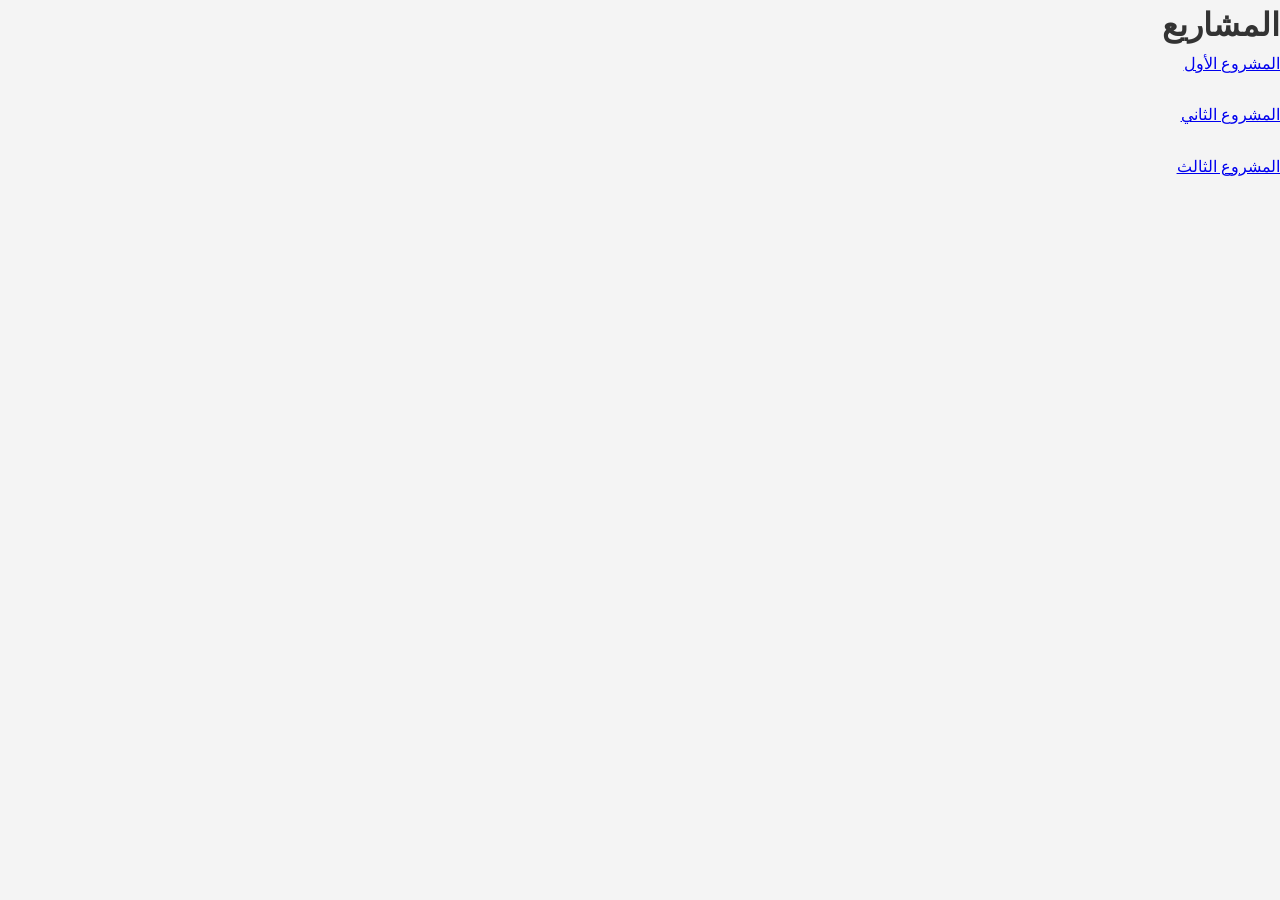
<file: index.html>
<!DOCTYPE html>
<html lang="ar" dir="rtl">
<head>
    <meta charset="UTF-8">
    <meta name="viewport" content="width=device-width, initial-scale=1">
    <title>مشاريعي</title>
    <link rel="stylesheet" href="css/style.css">
</head>
<body>
    <h1>المشاريع</h1>

    <a href="project1/">المشروع الأول</a><br><br>
    <a href="https://github.com/it1724036-svg/smart-learning-platform/tree/main/project2">المشروع الثاني</a><br><br>
    <a href="project3/">المشروع الثالث</a>

</body>
</html>
</file>
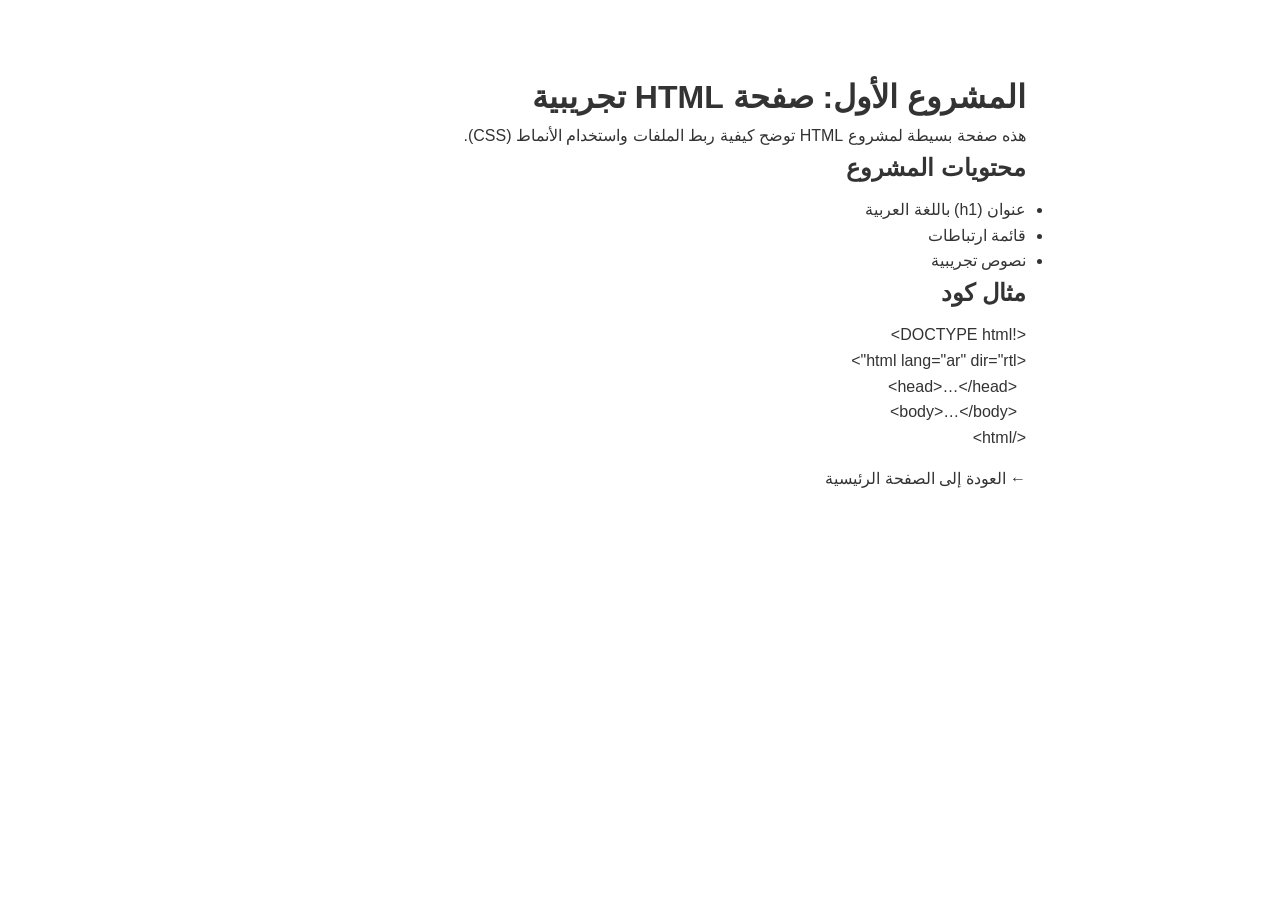
<file: project1/index.html>
<!DOCTYPE html>
<html lang="ar" dir="rtl">
<head>
  <meta charset="UTF-8">
  <meta name="viewport" content="width=device-width, initial-scale=1">
  <title>المشروع الأول - HTML</title>
  <link rel="stylesheet" href="../css/style.css">
  <style>
    /* Local overrides for the project page */
    body{background:linear-gradient(135deg,var(--brand-2),var(--brand-1));}
    .project{max-width:820px;margin:48px auto;padding:24px;background:var(--content-bg);border-radius:12px}
    .project h1{margin-top:0;color:var(--brand-2)}
    .back{display:inline-block;margin-top:16px;color:var(--brand-2);text-decoration:none}
  </style>
</head>
<body>
  <main class="project">
    <h1>المشروع الأول: صفحة HTML تجريبية</h1>
    <p>هذه صفحة بسيطة لمشروع HTML توضح كيفية ربط الملفات واستخدام الأنماط (CSS).</p>

    <h2>محتويات المشروع</h2>
    <ul>
      <li>عنوان (h1) باللغة العربية</li>
      <li>قائمة ارتباطات</li>
      <li>نصوص تجريبية</li>
    </ul>

    <h2>مثال كود</h2>
    <pre><code>&lt;!DOCTYPE html&gt;
&lt;html lang="ar" dir="rtl"&gt;
  &lt;head&gt;…&lt;/head&gt;
  &lt;body&gt;…&lt;/body&gt;
&lt;/html&gt;</code></pre>

    <a class="back" href="/">← العودة إلى الصفحة الرئيسية</a>
  </main>
</body>
</html>
</file>
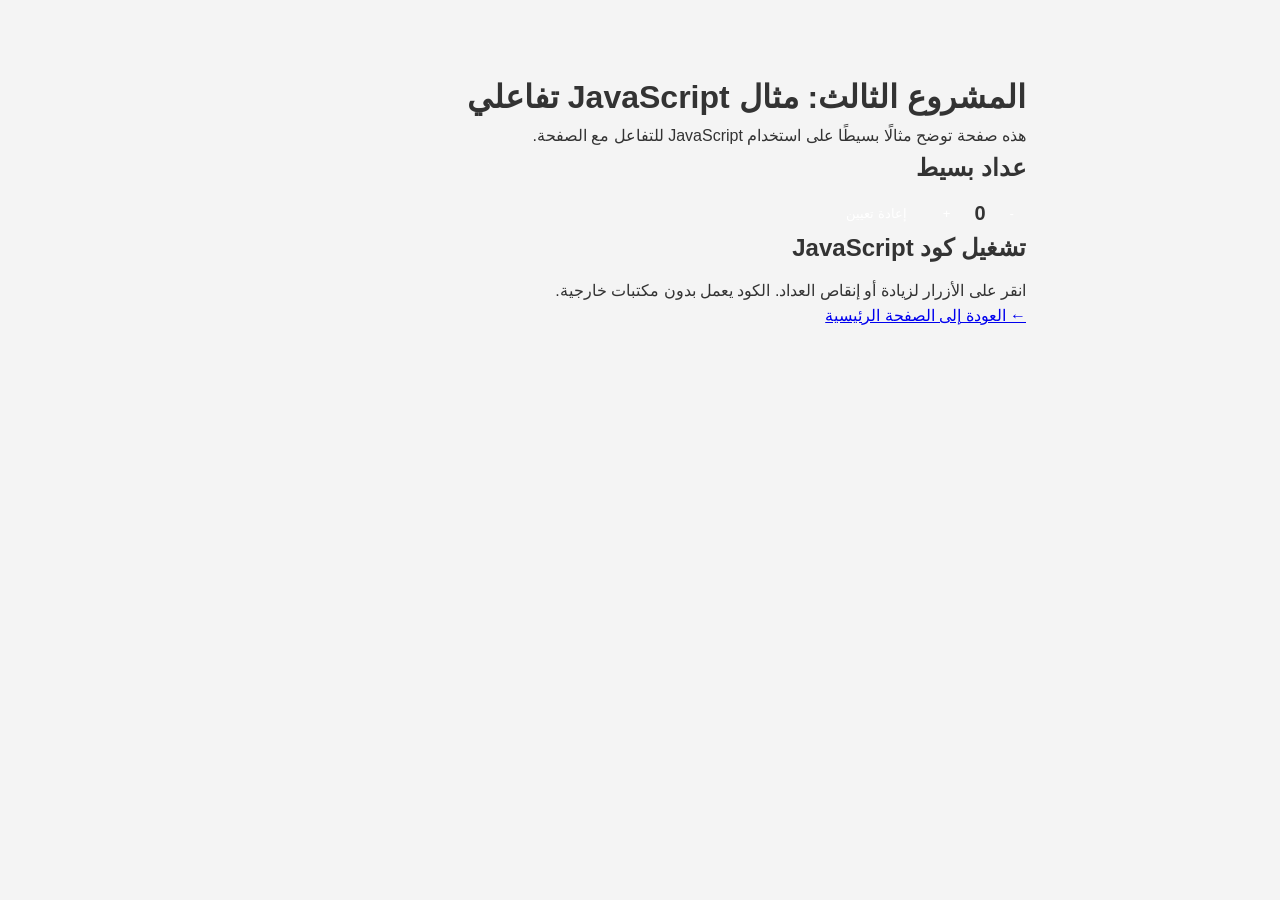
<file: project3/index.html>
<!DOCTYPE html>
<html lang="ar" dir="rtl">
<head>
  <meta charset="UTF-8">
  <meta name="viewport" content="width=device-width, initial-scale=1">
  <title>المشروع الثالث - JavaScript</title>
  <link rel="stylesheet" href="../css/style.css">
  <style>
    .project{max-width:820px;margin:48px auto;padding:24px;background:var(--content-bg);border-radius:12px}
    .controls{display:flex;gap:12px;align-items:center}
    .count{font-weight:700;color:var(--brand-2);font-size:1.25rem}
    button{padding:8px 12px;border-radius:8px;border:0;background:var(--brand-2);color:#fff;cursor:pointer}
  </style>
</head>
<body>
  <main class="project">
    <h1>المشروع الثالث: مثال JavaScript تفاعلي</h1>
    <p>هذه صفحة توضح مثالًا بسيطًا على استخدام JavaScript للتفاعل مع الصفحة.</p>

    <h2>عداد بسيط</h2>
    <div class="controls">
      <button id="decrement">-</button>
      <div class="count" id="count">0</div>
      <button id="increment">+</button>
      <button id="reset">إعادة تعيين</button>
    </div>

    <h2>تشغيل كود JavaScript</h2>
    <p>انقر على الأزرار لزيادة أو إنقاص العداد. الكود يعمل بدون مكتبات خارجية.</p>

    <a class="back" href="/">← العودة إلى الصفحة الرئيسية</a>
  </main>

  <script>
    (function(){
      const countEl = document.getElementById('count');
      let value = 0;

      function render(){
        countEl.textContent = value;
      }

      document.getElementById('increment').addEventListener('click', ()=>{ value++; render(); });
      document.getElementById('decrement').addEventListener('click', ()=>{ value--; render(); });
      document.getElementById('reset').addEventListener('click', ()=>{ value = 0; render(); });

      // Initialize
      render();
    })();
  </script>
</body>
</html>
</file>
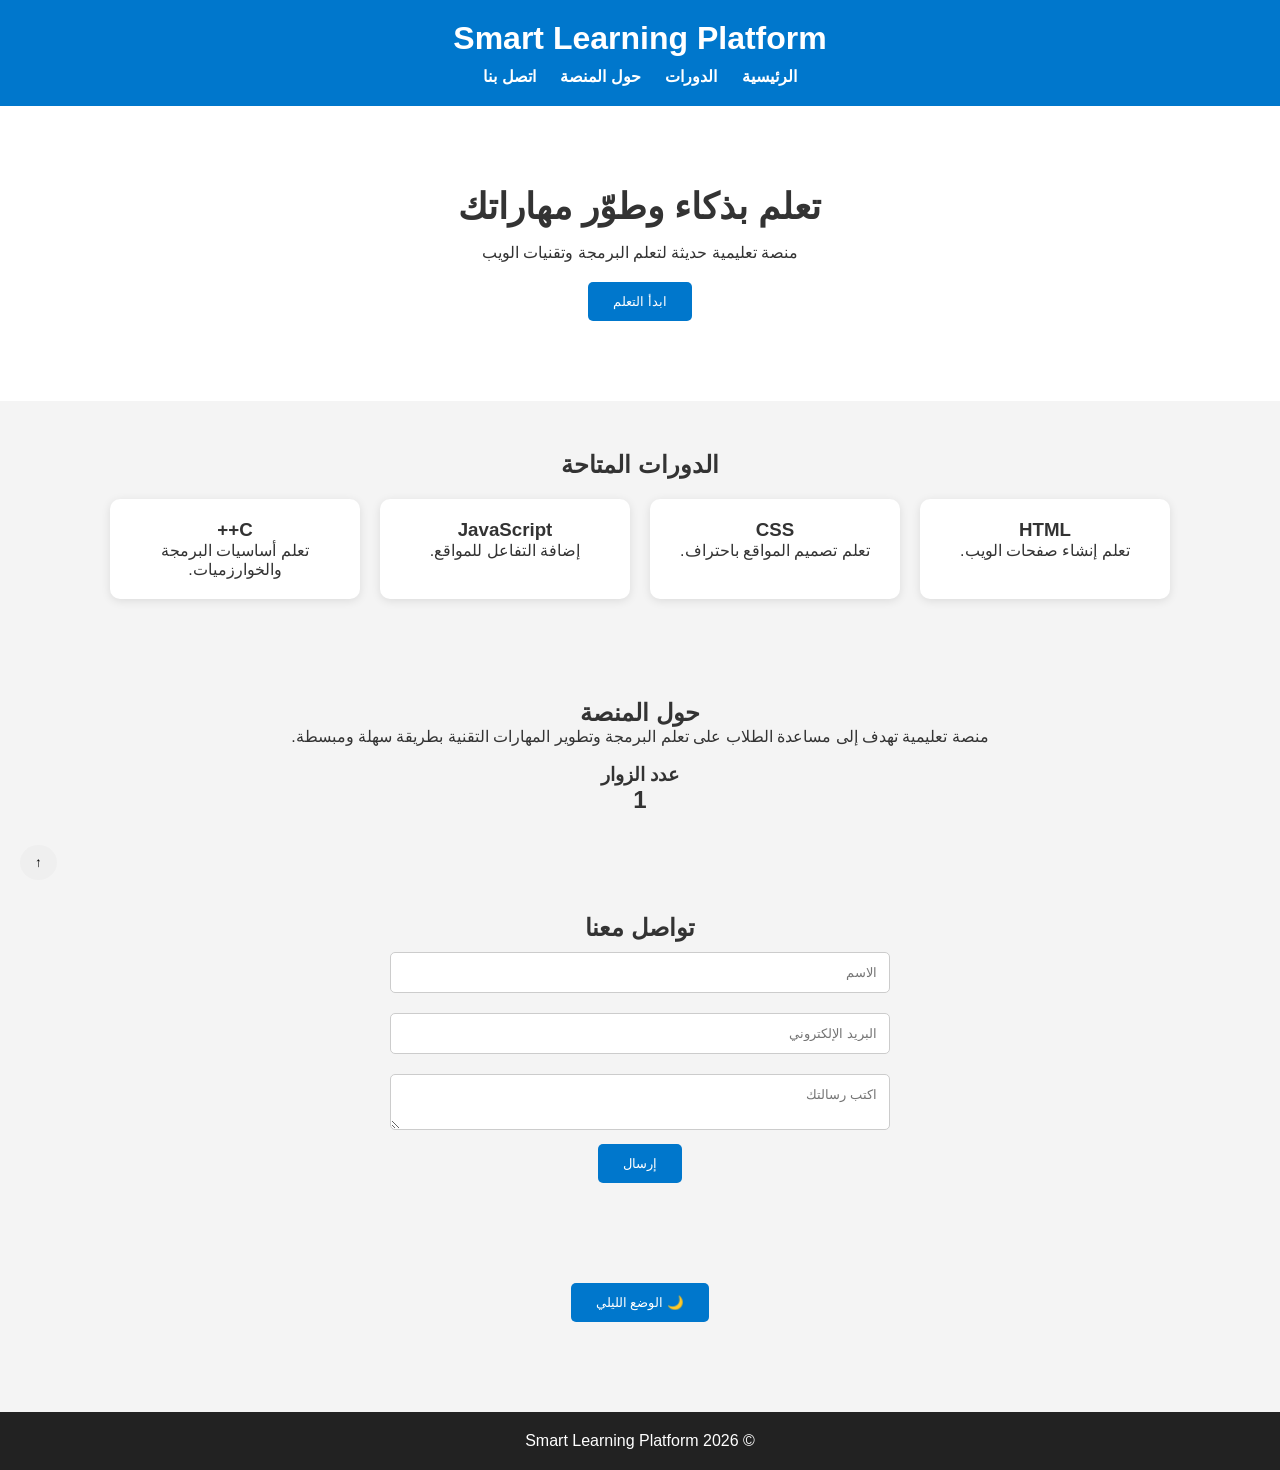
<file: project4/index.html>
<!DOCTYPE html>
<html lang="ar" dir="rtl">
<head>
<meta charset="UTF-8">
<meta name="viewport" content="width=device-width, initial-scale=1.0">
<title>Smart Learning Platform</title>

<style>
*{
    margin:0;
    padding:0;
    box-sizing:border-box;
    font-family:Arial,sans-serif;
}

body{
    background:#f4f4f4;
    color:#333;
}

header{
    background:#0077cc;
    color:white;
    padding:20px;
    text-align:center;
}

nav{
    margin-top:10px;
}

nav a{
    color:white;
    text-decoration:none;
    margin:0 10px;
    font-weight:bold;
}

.hero{
    text-align:center;
    padding:80px 20px;
    background:white;
}

.hero h2{
    font-size:36px;
    margin-bottom:15px;
}

.hero p{
    margin-bottom:20px;
}

.btn{
    background:#0077cc;
    color:white;
    padding:12px 25px;
    border:none;
    border-radius:5px;
    cursor:pointer;
}

.section{
    padding:50px 20px;
    text-align:center;
}

.cards{
    display:flex;
    justify-content:center;
    flex-wrap:wrap;
    gap:20px;
    margin-top:20px;
}

.card{
    background:white;
    width:250px;
    padding:20px;
    border-radius:10px;
    box-shadow:0 2px 10px rgba(0,0,0,.1);
}

.card:hover{
    transform:translateY(-5px);
    transition:.3s;
}

form{
    max-width:500px;
    margin:auto;
}

input, textarea{
    width:100%;
    padding:12px;
    margin:10px 0;
    border:1px solid #ccc;
    border-radius:5px;
}

footer{
    background:#222;
    color:white;
    text-align:center;
    padding:20px;
    margin-top:40px;
}

.dark{
    background:#1e1e1e;
    color:white;
}

.dark .card{
    background:#2d2d2d;
    color:white;
}

.dark .hero{
    background:#2d2d2d;
}

.top-btn{
    position:fixed;
    bottom:20px;
    left:20px;
    padding:10px 15px;
    border:none;
    border-radius:50%;
    cursor:pointer;
}
</style>
</head>
<body>

<header>
    <h1>Smart Learning Platform</h1>

    <nav>
        <a href="#home">الرئيسية</a>
        <a href="#courses">الدورات</a>
        <a href="#about">حول المنصة</a>
        <a href="#contact">اتصل بنا</a>
    </nav>
</header>

<section class="hero" id="home">
    <h2>تعلم بذكاء وطوّر مهاراتك</h2>
    <p>منصة تعليمية حديثة لتعلم البرمجة وتقنيات الويب</p>

    <button class="btn" onclick="welcome()">
        ابدأ التعلم
    </button>
</section>

<section class="section" id="courses">
    <h2>الدورات المتاحة</h2>

    <div class="cards">

        <div class="card">
            <h3>HTML</h3>
            <p>تعلم إنشاء صفحات الويب.</p>
        </div>

        <div class="card">
            <h3>CSS</h3>
            <p>تعلم تصميم المواقع باحتراف.</p>
        </div>

        <div class="card">
            <h3>JavaScript</h3>
            <p>إضافة التفاعل للمواقع.</p>
        </div>

        <div class="card">
            <h3>C++</h3>
            <p>تعلم أساسيات البرمجة والخوارزميات.</p>
        </div>

    </div>
</section>

<section class="section" id="about">
    <h2>حول المنصة</h2>

    <p>
        منصة تعليمية تهدف إلى مساعدة الطلاب على تعلم
        البرمجة وتطوير المهارات التقنية بطريقة سهلة ومبسطة.
    </p>

    <br>

    <h3>عدد الزوار</h3>
    <h2 id="counter">0</h2>
</section>

<section class="section" id="contact">
    <h2>تواصل معنا</h2>

    <form onsubmit="sendMessage(event)">
        <input type="text" id="name" placeholder="الاسم">

        <input type="email" id="email"
        placeholder="البريد الإلكتروني">

        <textarea id="message"
        placeholder="اكتب رسالتك"></textarea>

        <button class="btn">إرسال</button>
    </form>
</section>

<section class="section">
    <button class="btn" onclick="toggleDarkMode()">
        🌙 الوضع الليلي
    </button>
</section>

<footer>
    <p>© 2026 Smart Learning Platform</p>
</footer>

<button class="top-btn" onclick="scrollToTop()">↑</button>

<script>
function welcome(){
    alert("مرحباً بك في Smart Learning Platform");
}

function sendMessage(event){
    event.preventDefault();

    let name=document.getElementById("name").value;
    let email=document.getElementById("email").value;

    if(name==="" || email===""){
        alert("يرجى تعبئة جميع الحقول");
        return;
    }

    alert("تم إرسال الرسالة بنجاح");
}

function toggleDarkMode(){
    document.body.classList.toggle("dark");
}

function scrollToTop(){
    window.scrollTo({
        top:0,
        behavior:"smooth"
    });
}

let count=0;

setInterval(()=>{
    count++;
    document.getElementById("counter").innerText=count;
},1000);
</script>

</body>
</html>
</file>
<file: css/style.css>
*{
    margin:0;
    padding:0;
    box-sizing:border-box;
    font-family:Arial, sans-serif;
}

/* الصفحة الأساسية */
body{
    background:#f4f4f4;
    color:#333;
    line-height:1.6;
}

/* الهيدر */
header{
    background:#0077cc;
    color:white;
    padding:20px;
    text-align:center;
}

/* القائمة */
nav{
    margin-top:10px;
}

nav a{
    color:white;
    text-decoration:none;
    margin:0 10px;
    font-weight:bold;
    transition:0.3s;
}

nav a:hover{
    opacity:0.7;
}

/* القسم الرئيسي */
.hero{
    text-align:center;
    padding:70px 20px;
    background:white;
}

/* العناوين */
h2{
    margin-bottom:10px;
}

/* الزر */
.btn{
    background:#0077cc;
    color:white;
    padding:12px 25px;
    border:none;
    border-radius:5px;
    cursor:pointer;
    transition:0.3s;
}

.btn:hover{
    background:#005fa3;
}

/* الأقسام */
.section{
    padding:50px 20px;
    text-align:center;
}

/* الكروت */
.cards{
    display:flex;
    justify-content:center;
    flex-wrap:wrap;
    gap:20px;
    margin-top:20px;
}

.card{
    background:white;
    width:230px;
    padding:20px;
    border-radius:10px;
    box-shadow:0 2px 8px rgba(0,0,0,0.1);
    transition:0.3s;
}

.card:hover{
    transform:translateY(-5px);
}

/* النموذج */
form{
    max-width:500px;
    margin:auto;
}

input, textarea{
    width:100%;
    padding:12px;
    margin:10px 0;
    border:1px solid #ccc;
    border-radius:5px;
}

/* الفوتر */
footer{
    background:#222;
    color:white;
    text-align:center;
    padding:20px;
    margin-top:40px;
}

/* زر العودة للأعلى */
.top-btn{
    position:fixed;
    bottom:20px;
    left:20px;
    padding:10px 15px;
    border:none;
    border-radius:50%;
    background:#0077cc;
    color:white;
    cursor:pointer;
    transition:0.3s;
}

.top-btn:hover{
    opacity:0.8;
}

/* استجابة الجوال */
@media (max-width:768px){
    nav a{
        display:block;
        margin:8px 0;
    }

    .cards{
        flex-direction:column;
        align-items:center;
    }

    .hero{
        padding:50px 15px;
    }
}
</file>
